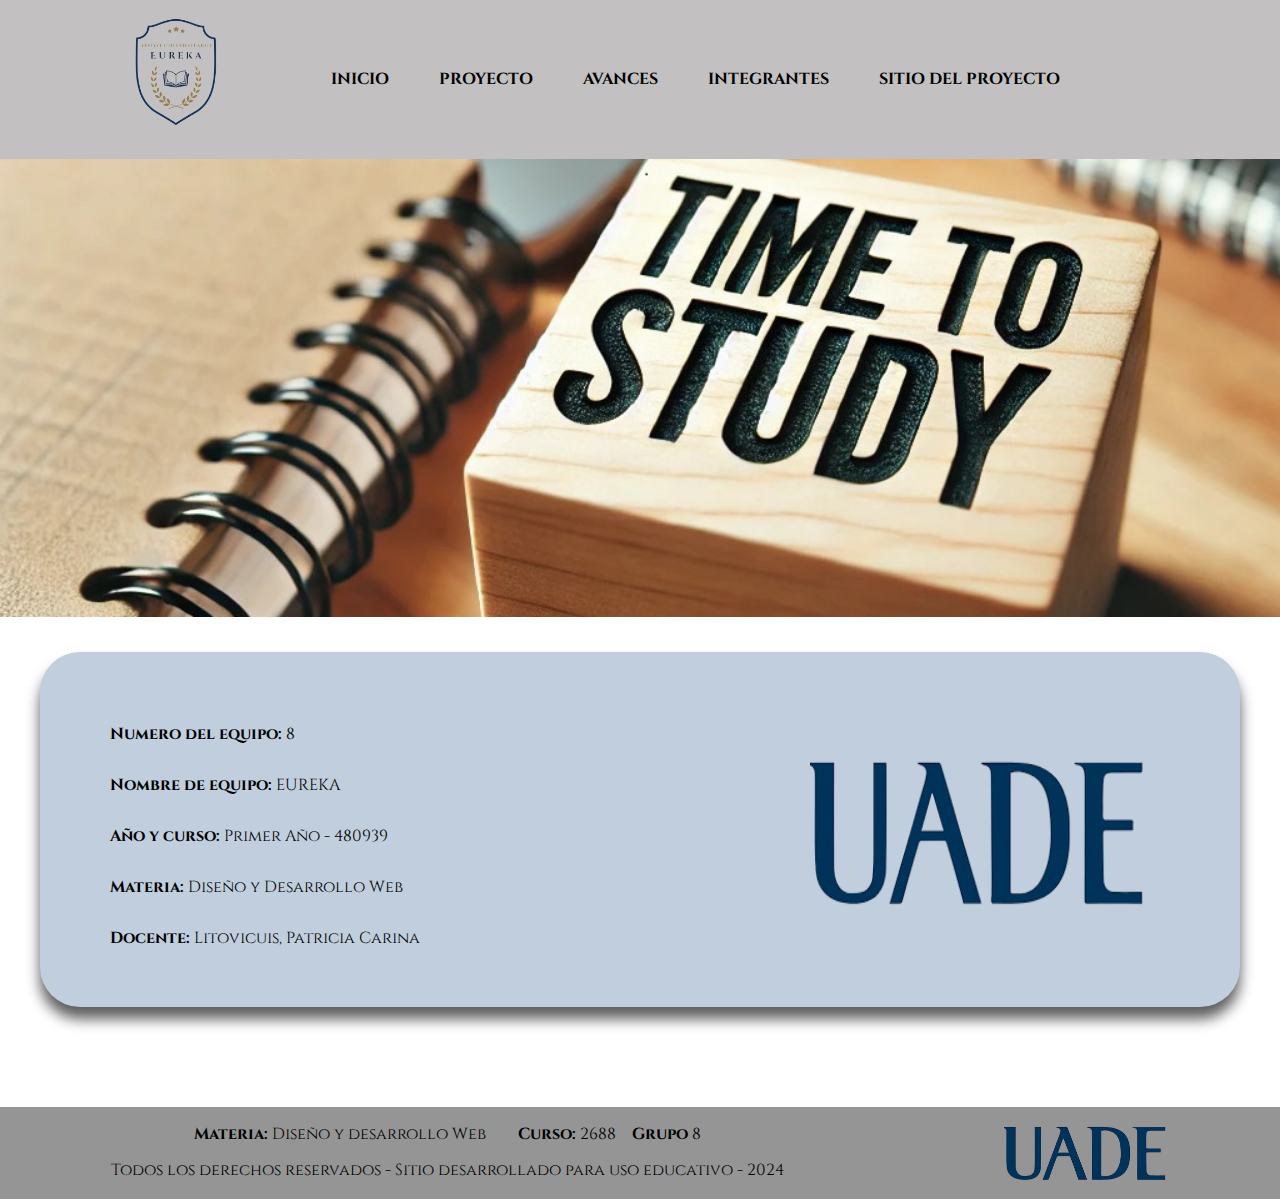
<file: index.html>
<!DOCTYPE html>
<html lang="es">
<head>
    <meta charset="UTF-8">
    <meta name="viewport" content="width=device-width, initial-scale=1.0">
    <title>GRUPO 8</title>
    <link href="https://fonts.googleapis.com/css2?family=Cinzel:wght@400;700&display=swap" rel="stylesheet">
    <link rel="stylesheet" href="css/estilo.css">
</head>
<body>
    <nav class="navbar">
        <div class="logo">
            <img src="img/logo.png" alt="Logo" />
        </div>
        <div class="menu-toggle" id="mobile-menu">
            <span class="bar"></span>
            <span class="bar"></span>
            <span class="bar"></span>
        </div>
        <ul class="nav-links" id="nav-links">
            <li><a href="index.html"><strong>INICIO</strong></a></li>
            <li><a href="proyecto.html"><strong>PROYECTO</strong></a></li>
            <li><a href="avances.html"><strong>AVANCES</strong></a></li>
            <li><a href="integrantes.html"><strong>INTEGRANTES</strong></a></li>
            <li><a href="sitio.html"><strong>SITIO DEL PROYECTO</strong></a></li>
        </ul>
    </nav>
    <main>
        <img src="img/timeto.jpeg" alt="indeximagen" class="indeximagen"/>
        <br><br>
        <div class="contenedor">
            <div class="box">
                <p><strong>Numero del equipo:</strong> 8</p>
                <br>
                <p><strong>Nombre de equipo:</strong> EUREKA</p>
                <br> 
                <p><strong>Año y curso:</strong> Primer Año - 480939</p>
                <br>
                <p><strong>Materia:</strong> Diseño y Desarrollo Web</p>
                <br>
                <p><strong>Docente:</strong> Litovicuis, Patricia Carina</p>
                <img src="img/uade.png" alt="Logo-footer" height="160px" width="340px"/>
                <br>
                </div>
            </div>
        </div>
    </main>
    <footer class="container-fluid py-3 mt-5">
        <div class="footer-content">
            <div class="text-info">
                <p id="materia"><strong>Materia:</strong> Diseño y desarrollo Web &nbsp;&nbsp;&nbsp;&nbsp;&nbsp;&nbsp; <span id="curso"><strong>Curso:</strong> 2688</span>&nbsp;&nbsp;&nbsp;&nbsp;<span id="grupo"><strong>Grupo</strong> 8</span></p>
                <p id="derechos-reservados">Todos los derechos reservados - Sitio desarrollado para uso educativo - 2024</p>
            </div>
            <div class="logo-footer">
                <img src="img/uade.png" alt="Logo">
            </div>
        </div>
    </footer>  
    <script>
        const mobileMenu = document.getElementById('mobile-menu');
        const navLinks = document.getElementById('nav-links');

        mobileMenu.addEventListener('click', () => {
            navLinks.classList.toggle('active');
        });
    </script>
</body>
</html>
</file>
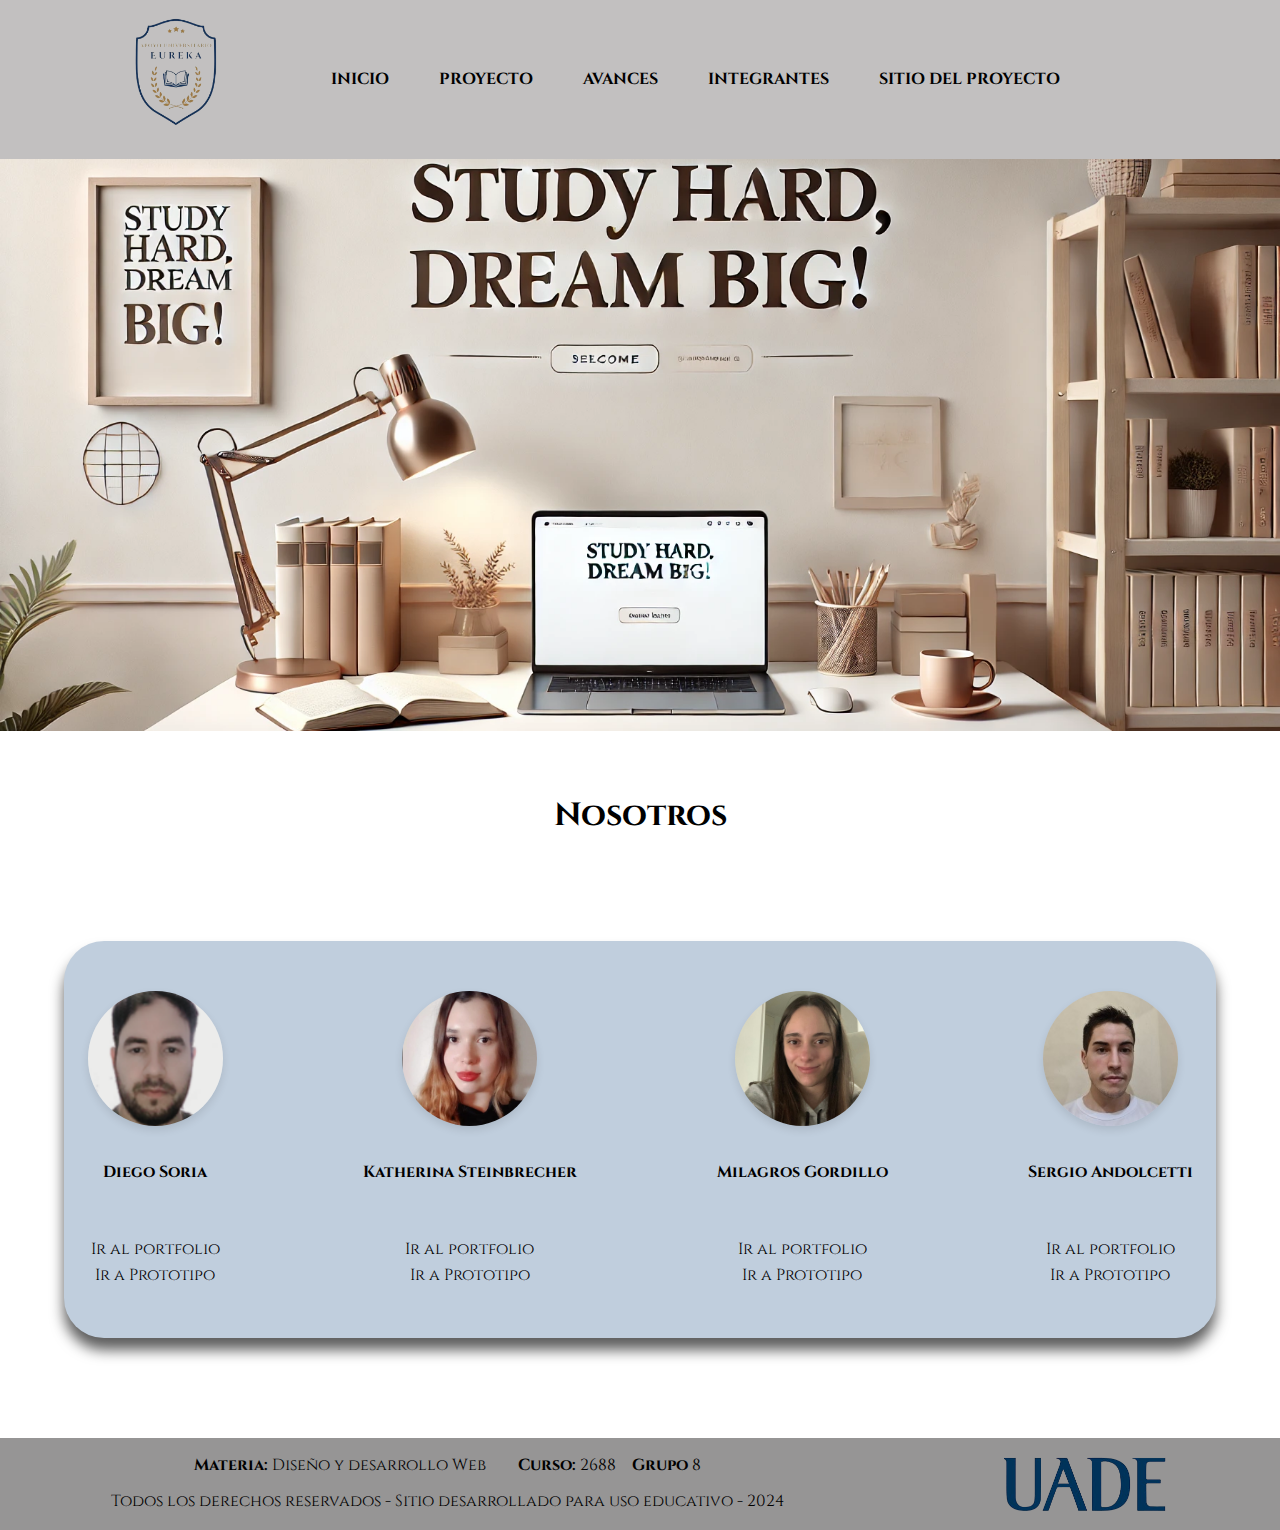
<file: integrantes.html>
<!DOCTYPE html>
<html lang="es">
<head>
    <meta charset="UTF-8">
    <meta name="viewport" content="width=device-width, initial-scale=1.0">
    <title>GRUPO 8</title>
    <link href="https://fonts.googleapis.com/css2?family=Cinzel:wght@400;700&display=swap" rel="stylesheet">
    <link rel="stylesheet" href="css/estilo.css">
</head>
<body>
    <nav class="navbar">
        <div class="logo">
            <img src="img/logo.png" alt="Logo" />
        </div>
        <div class="menu-toggle" id="mobile-menu">
            <span class="bar"></span>
            <span class="bar"></span>
            <span class="bar"></span>
        </div>
        <ul class="nav-links" id="nav-links">
            <li><a href="index.html"><strong>INICIO</strong></a></li>
            <li><a href="proyecto.html"><strong>PROYECTO</strong></a></li>
            <li><a href="avances.html"><strong>AVANCES</strong></a></li>
            <li><a href="integrantes.html"><strong>INTEGRANTES</strong></a></li>
            <li><a href="sitio.html"><strong>SITIO DEL PROYECTO</strong></a></li>
        </ul>
    </nav>
    <img src="img/Confia.png" alt="indeximagen" class="indeximagen"/>

    <main>
        <main>
            <section class="container_main_nosotros">
                <!-- Mover el título fuera de la fila de las imágenes -->
                <div class="row_titulo_nosotros">
                    <div class="col-md-12 text-center">
                        <h1>Nosotros</h1>
                    </div>
                </div>
                <div class="row_nosotros">
                    <div class="col-md-2 text-center">
                        <img src="img/fotodie.png" alt="Foto Personal" class="img-fluid " ><br><br>
                        <a href="https://dsoria90.github.io/portfolio_final/" target="_blank"><strong>Diego Soria</strong><br><br><br>Ir al portfolio</a><br>
                        <a href="https://www.figma.com/design/lVQVo6FVfdJx6RgS1k2hJg/PORTFOLIO?node-id=1-1178&node-type=section&t=RbPrLhjHnQSmFF8U-0" target="_blank"> Ir a Prototipo</a>
                    </div>
                    <div class="col-md-2 text-center">
                        <img src="img/fotokate.png" alt="Foto Personal" class="img-fluid "><br><br>
                        <a href="PortafolioKS/Index.html" target="_blank"><strong>Katherina Steinbrecher</strong><br><br><br>Ir al portfolio</a><br>
                        <a href="https://www.figma.com/design/KU5h6JW4WUgWtRvMErqtrZ/Portafolio-KS?node-id=0-1&node-type=canvas&t=CjfSjZERmMHk0nhw-0">Ir a Prototipo</a>
                    </div>
                    <div class="col-md-2 text-center">
                        <img src="img/fotomil.jpeg" alt="Foto Personal" class="img-fluid "><br><br>
                        <a href="https://milagrosgordillo1.github.io/portafolio1/index.html" target="_blank"><strong>Milagros Gordillo</strong><br><br><br>Ir al portfolio</a><br>
                        <a href="https://www.figma.com/design/EcrIeO4LuWgnght7QnFMmo/Untitled?node-id=0-1&node-type=canvas&t=bUb1JnPO5tD6V6eC-0" target="_blank">Ir a Prototipo</a>
                    </div>
                    <div class="col-md-2 text-center">
                        <img src="img/fotose.jpeg" alt="Foto personal" class="img-fluid "><br><br>
                        <a href="https://sergio-andol.github.io/Portfolio/" target="_blank"><strong>Sergio Andolcetti</strong><br><br><br>Ir al portfolio</a><br>
                        <a href="https://www.figma.com/design/VoSCK4MGS70wM7zzdKCOrA/PortFolio?node-id=0-1&node-type=canvas&t=DdnmPqZTwXadU4YH-0" target="_blank">Ir a Prototipo</a>
                    </div>
                </div>
            </section>
        </main>
    </main>    

    <footer class="container-fluid py-3 mt-5">
        <div class="footer-content">
            <div class="text-info">
                <p id="materia"><strong>Materia:</strong> Diseño y desarrollo Web &nbsp;&nbsp;&nbsp;&nbsp;&nbsp;&nbsp; <span id="curso"><strong>Curso:</strong> 2688</span>&nbsp;&nbsp;&nbsp;&nbsp;<span id="grupo"><strong>Grupo</strong> 8</span></p>
                <p id="derechos-reservados">Todos los derechos reservados - Sitio desarrollado para uso educativo - 2024</p>
            </div>
            <div class="logo-footer">
                <img src="img/uade.png" alt="Logo">
            </div>
        </div>
    </footer>  

    <script>
        const mobileMenu = document.getElementById('mobile-menu');
        const navLinks = document.getElementById('nav-links');

        mobileMenu.addEventListener('click', () => {
            navLinks.classList.toggle('active');
        });
    </script>
</body>
</html>
</file>
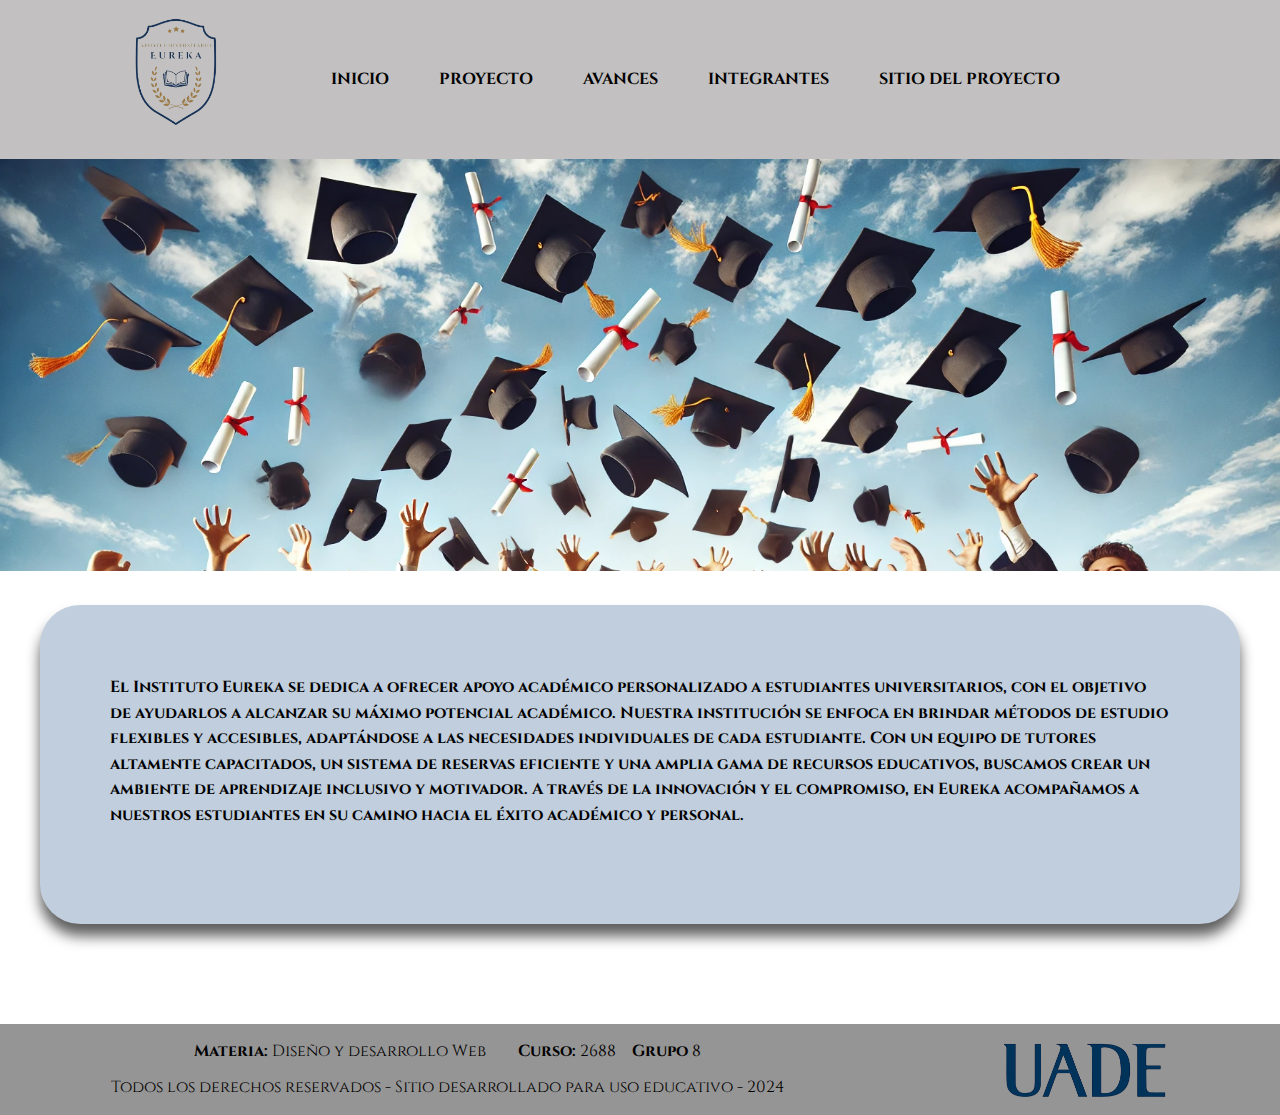
<file: proyecto.html>
<!DOCTYPE html>
<html lang="es">
<head>
    <meta charset="UTF-8">
    <meta name="viewport" content="width=device-width, initial-scale=1.0">
    <title>GRUPO 8</title>
    <link href="https://fonts.googleapis.com/css2?family=Cinzel:wght@400;700&display=swap" rel="stylesheet">
    <link rel="stylesheet" href="css/estilo.css">
</head>
<body>
    <nav class="navbar">
        <div class="logo">
            <img src="img/logo.png" alt="Logo" />
        </div>
        <div class="menu-toggle" id="mobile-menu">
            <span class="bar"></span>
            <span class="bar"></span>
            <span class="bar"></span>
        </div>
        <ul class="nav-links" id="nav-links">
            <li><a href="index.html"><strong>INICIO</strong></a></li>
            <li><a href="proyecto.html"><strong>PROYECTO</strong></a></li>
            <li><a href="avances.html"><strong>AVANCES</strong></a></li>
            <li><a href="integrantes.html"><strong>INTEGRANTES</strong></a></li>
            <li><a href="sitio.html"><strong>SITIO DEL PROYECTO</strong></a></li>
        </ul>
    </nav>
    <main>
        <img src="img/recibidos.png" alt="indeximagen" class="indeximagen"/>
        <br><br>
        <div class="contenedor">
            <div class="box">
                <p><strong>El Instituto Eureka se dedica a ofrecer apoyo académico personalizado a estudiantes universitarios, 
                    con el objetivo de ayudarlos a alcanzar su máximo potencial académico. Nuestra institución se enfoca en brindar métodos de estudio flexibles y accesibles,
                     adaptándose a las necesidades individuales de cada estudiante. Con un equipo de tutores altamente capacitados, un sistema de reservas eficiente 
                     y una amplia gama de recursos educativos, buscamos crear un ambiente de aprendizaje inclusivo y motivador.
                     A través de la innovación y el compromiso, en Eureka acompañamos a nuestros estudiantes en su camino hacia el éxito académico y personal.</strong></p>
                <br>
            </div>
        </div>
    </main>
    <footer class="container-fluid py-3 mt-5">
        <div class="footer-content">
            <div class="text-info">
                <p id="materia"><strong>Materia:</strong> Diseño y desarrollo Web &nbsp;&nbsp;&nbsp;&nbsp;&nbsp;&nbsp; <span id="curso"><strong>Curso:</strong> 2688</span>&nbsp;&nbsp;&nbsp;&nbsp;<span id="grupo"><strong>Grupo</strong> 8</span></p>
                <p id="derechos-reservados">Todos los derechos reservados - Sitio desarrollado para uso educativo - 2024</p>
            </div>
            <div class="logo-footer">
                <img src="img/uade.png" alt="Logo">
            </div>
        </div>
    </footer>  

    <script>
        const mobileMenu = document.getElementById('mobile-menu');
        const navLinks = document.getElementById('nav-links');

        mobileMenu.addEventListener('click', () => {
            navLinks.classList.toggle('active');
        });
    </script>
</body>
</html>
</file>
<file: css/estilo.css>
/*----------------------------GENERAL ------------------------------------*/

* {
    margin: 0;
    padding: 0;
    box-sizing: border-box;
}

body {
    font-family: cinzel;
    line-height: 1.6;
    color: #000000;
}

h1 {
    text-align: center;
    margin-top: 50px;
    margin-bottom: 100px;

}

/*-------------SECCIÓN NAV BARRA LOGO LINKS Y RESPONSIVE -----------------*/

.navbar {
    display: flex;
    justify-content: space-between;
    align-items: center;
    background-color: #c2c0c0;
    color: #000000;
    padding: 10px 20px;
    position: sticky;
    top: 0;
    z-index: 1000;
}

.logo img {
    max-height: 130px; /* Ajusta este valor según el tamaño */
    margin-left: 90px; /* Espacio entre el logo y los links */
}

.nav-links {
    list-style: none;
    display: flex;
    margin-right: 200px;
}

.nav-links li {
    margin-left: 50px;
}

.nav-links a {
    color: #000000;
    text-decoration: none;
    transition: color 0.3s ease;
}

.nav-links a:hover {
    color: #000000;
}

.menu-toggle {
    display: none;
    cursor: pointer;
    flex-direction: column;
}

.menu-toggle .bar {
    height: 2px;
    width: 25px;
    background-color: #fff;
    margin: 4px 0;
}


/*------------------------RESPONSIVE PARA EL MENU "HAMBURGUESA"------------------------------*/

@media (max-width: 768px) {
    .nav-links {
        display: none;
        flex-direction: column;
        width: 100%;
        position: absolute;
        top: 100%; /* Esto hace que el menú se despliegue justo debajo del nav */
        left: 0;
        background-color: #c1c1c1;
        text-align: center;
    }

    .navbar{
        background-color: #c2c0c0;
        color: #ffffff;
    }

    .nav-links.active {
        display: flex;
    }

    .nav-links li {
        margin: 15px 0;
    }

    .menu-toggle {
        display: flex;
    }
}


.indeximagen {
    width: 100%; /* Hace que la imagen ocupe el 100% del ancho */
}

.contenedor {
    max-width: 1200px;
    margin: auto;
}

.box {
    background-color: #c0cedd;
    padding: 70px;
    border-radius: 40px;
    box-shadow: 0 12px 14px rgba(0, 0, 0, 0.637);


}

.box img {
    margin-left: 700px;
    margin-top: -200px;
    display: flex;
    justify-content: center; /* Mueve el texto a la izquierda y la imagen a la derecha */
    align-items: center; /* Centra verticalmente los elementos dentro del footer */
}


/*-------------------------------------SECCIÓN NOSOTROS-----------------------------------*/

/* Alinear todo en una fila horizontal */
.row_nosotros {
    display: flex;
    background:  #c0cedd;
    justify-content: center; /* Alinea los elementos al centro sin demasiada separación */
    align-items: center; /* Alinear verticalmente */
    gap: 140px; /* Espacio entre las imágenes */
    padding: 50px; /* Espacio interno ampliado */
    border-radius: 40px; /* Bordes redondeados */
    box-shadow: 0 12px 14px rgba(0, 0, 0, 0.637);
    width: 90%; /* Asegura que el contenedor ocupe todo el ancho */
    max-width: 1500px; /* Limitar el ancho máximo */
    margin: 0 auto; /* Centrar el contenedor horizontalmente */
    flex-wrap: nowrap; /* Evita que las imágenes se envuelvan a la siguiente línea */
    overflow: visible; /* Asegura que nada se oculte */
    
}

.row_nosotros a {
    color: #000000;
    text-decoration: none;
}

/* Cada div dentro de la fila */
.row_nosotros div {
    flex-shrink: 0; /* Evitar que los divs se reduzcan de tamaño */
    text-align: center;

}

.row_nosotros img {
    width: 135px !important;
    height: 135px !important;
    object-fit: cover !important;
    border-radius: 50% !important;
    box-shadow: 0 4px 8px rgba(0, 0, 0, 0.1);
    margin: 0 !important;
}

/* ------------QUERY SECCIÓN NOSOTROS------------------------ */
@media (max-width: 768px) {
    .row_nosotros {
        flex-direction: column; /* Cambiar a disposición vertical */
        align-items: center; /* Centrar las imágenes en móviles */
        gap: 30px; /* Aumentar el espacio entre las imágenes */
        padding: 20px; /* Reducir el padding para móviles */
    }

    /* Ajustar el ancho de los divs e imágenes en móviles */
    .row_nosotros div {
        width: 80%; /* Ajustar el ancho de cada imagen al 80% del contenedor en móviles */
    }

    .row_nosotros img {
        width: 100%; /* Asegurarse de que las imágenes ocupen todo el ancho del contenedor */
        height: auto; /* Dejar que la altura se ajuste proporcionalmente */
    }
}



/*-----------------------------------SECCION FOOTER--------------------------*/
/* ESTILO GENERAL!! */
footer {
    color: #000000;
    background-color: #4b4a4a95;
    text-align: center;
    position: relative;
    width: 100%;
    margin-top: 100px;
}

/* CONTENIDO EN VISTA PANTALLA COMPLETA */
.footer-content {
    display: flex;
    justify-content: center; /* CENTRA LOS ELEMENTOS */
    align-items: center; /* ALINEA VERTICALMENTE LOS ELEMENTOS */
    padding: 15px 20px;
    gap: 200px;
    flex-wrap: nowrap;
}

/* ESTILOS DE TEXTOS */
.text-info {
    display: flex;
    flex-direction: column; /* APILAS LAS LINEAS VERTICALES */
    align-items: center; /* CENTRA EL TEXTO */
    margin-right: 20px; /* ESPACIO ENTRE EL TEXTO Y LOGO */
}

p {
    color: #000000;
}

.materia {
    margin: 0 30px 0 0; /* MARGEN QUE SEPARA DE #CURSO */
}

.curso, .grupo {
    margin: 0 15px; /* MARGEN QUE SEPARA AMBOS */
}

#derechos-reservados {
    margin: 10px 0 0 0; /* SEPARACION ENTRE LAS LINEAS */
}

/* PARA EL LOGO DEL FOOTER*/
.logo-footer {
    max-height: 60px;
}

.logo-footer img {
    max-height: 60px;
}

/*------------------------ESTILOS RESPONSIVOS PARA EL FOOTER ------------------------------*/
@media (max-width: 790px) {
    .footer-content {
        flex-direction: column; /* APILA TODO VERTICALEMNTE */
        align-items: center; /* CENTRA TODO LOS ITEMS */
        text-align: center; /* CENTRA EL TEXTO */
    }
    
    #derechos-reservados {
        order: 1; /* Mueve Derechos Reservados a la primera posición */
        margin-bottom: 20px; /* Margen inferior */
        text-align: center; /* Centra el texto */
    }
    
    #materia {
        order: 2; /* Mantiene debajo de Derechos Reservados */
        display: inline-block; /* Los coloca en la misma línea */
        text-align: left; /* Centra el texto */
        margin-left: 60px;

    }
    
    #curso, #grupo {
        order: 3; /* Mueve curso y grupo a la tercera posición */
        display: inline-block; /* Los coloca en la misma línea */
        text-align: left; /* Centra el texto */
        margin: 3px;
        margin-right: 60px;
        margin-top: 30px;
    }

    .logo-footer {
        order: 4; /* Mueve el logo al final */
        text-align: center; /* Centra el logo */
        margin-left: -15px;
        margin-right: 30px;
        margin-top: -150px;
    }
}
</file>
